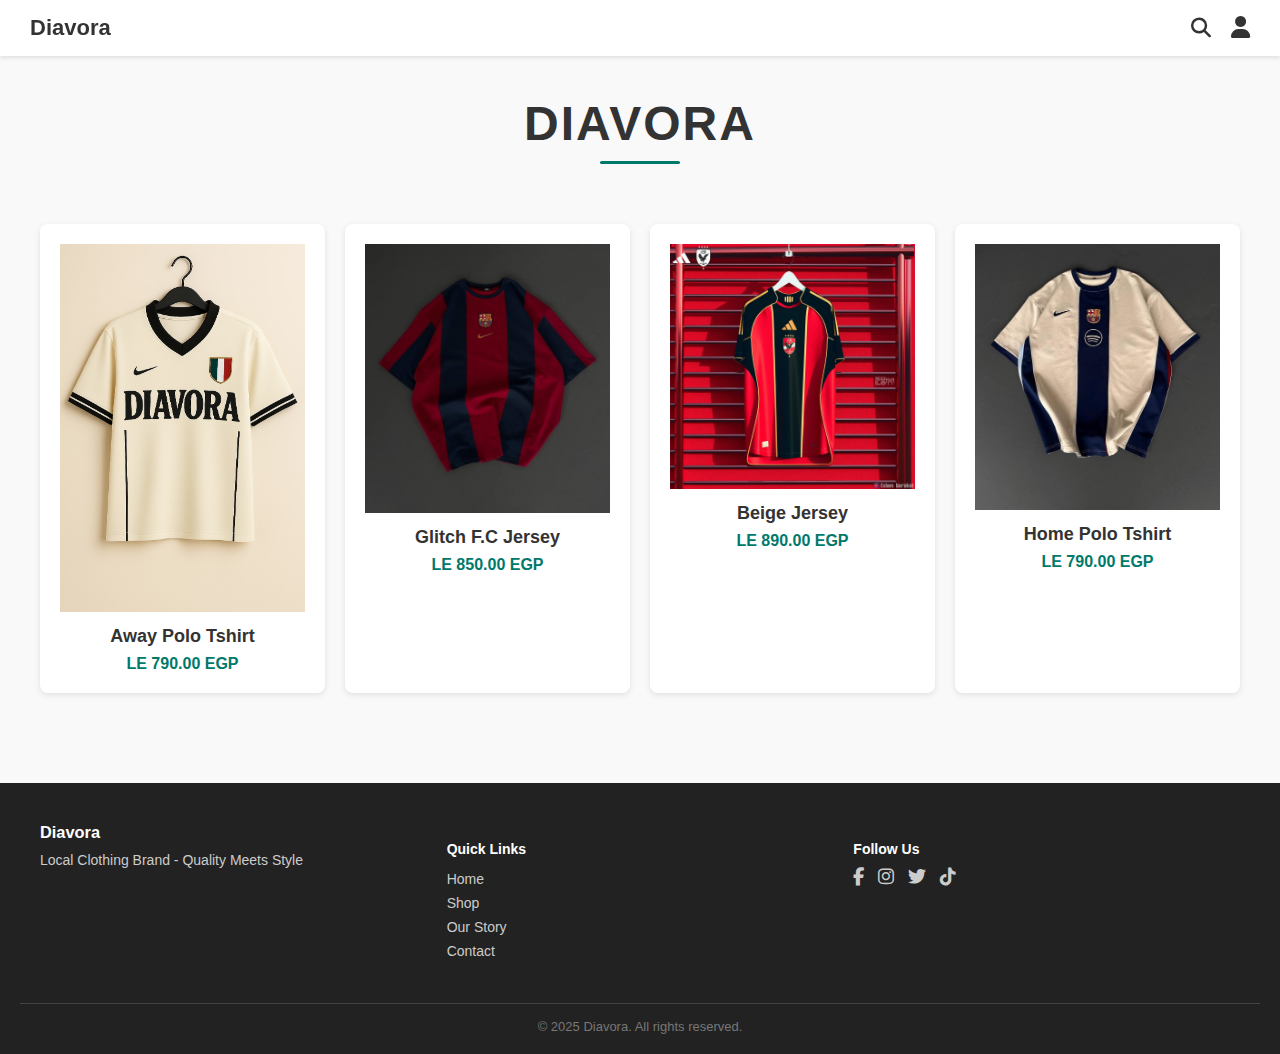
<file: index.html>
<!DOCTYPE html>
<html lang="en">
<head>
    <meta charset="UTF-8">
    <meta name="viewport" content="width=device-width, initial-scale=1.0">
    <title>Diavora - Local Clothing Brand</title>
    <link rel="stylesheet" href="https://cdnjs.cloudflare.com/ajax/libs/font-awesome/6.4.0/css/all.min.css">
    <link rel="stylesheet" href="style.css">
</head>
<body>

<header>
    <div class="logo">Diavora</div>

    <div class="header-right">
        <div class="search-container">
            <i class="fas fa-search" id="searchIcon" onclick="toggleSearch()"></i>
            <input type="text" id="searchBar" placeholder="Search products..." onkeyup="liveSearch()">
            <div id="searchResults" class="search-results"></div>
        </div>

        <a href="login.html" class="login-icon"><i class="fas fa-user"></i></a>
    </div>
</header>

<!-- Brand Title Section -->
<section class="brand-title">
    <h1>Diavora</h1>
</section>

<!-- Products Section -->
<section class="products">
    <div class="product-card">
        <img src="assets/products/Diavora1.jpeg" alt="Away Polo">
        <h3>Away Polo Tshirt</h3>
        <p>LE 790.00 EGP</p>
    </div>
    <div class="product-card">
        <img src="assets/products/Diavora.jpeg" alt="F.C Jersey">
        <h3>Glitch F.C Jersey</h3>
        <p>LE 850.00 EGP</p>
    </div>
    <div class="product-card">
        <img src="assets/products/Diavora2.jpeg" alt="Beige Jersey">
        <h3>Beige Jersey</h3>
        <p>LE 890.00 EGP</p>
    </div>
    <div class="product-card">
        <img src="assets/products/Diavora3.jpeg" alt="Home Polo">
        <h3>Home Polo Tshirt</h3>
        <p>LE 790.00 EGP</p>
    </div>
</section>

<!-- Footer -->
<footer>
    <div class="footer-content">
        <div class="footer-logo">
            <h3>Diavora</h3>
            <p>Local Clothing Brand - Quality Meets Style</p>
        </div>
        <div class="footer-links">
            <h4>Quick Links</h4>
            <ul>
                <li><a href="#">Home</a></li>
                <li><a href="#">Shop</a></li>
                <li><a href="#">Our Story</a></li>
                <li><a href="#">Contact</a></li>
            </ul>
        </div>
        <div class="footer-social">
            <h4>Follow Us</h4>
            <div class="social-icons">
                <a href="#" target="_blank"><i class="fab fa-facebook-f"></i></a>
                <a href="#" target="_blank"><i class="fab fa-instagram"></i></a>
                <a href="#" target="_blank"><i class="fab fa-twitter"></i></a>
                <a href="#" target="_blank"><i class="fab fa-tiktok"></i></a>
            </div>
        </div>
    </div>
    <div class="footer-bottom">
        <p>&copy; 2025 Diavora. All rights reserved.</p>
    </div>
</footer>

<script src="main.js"></script>
</body>
</html>
</file>
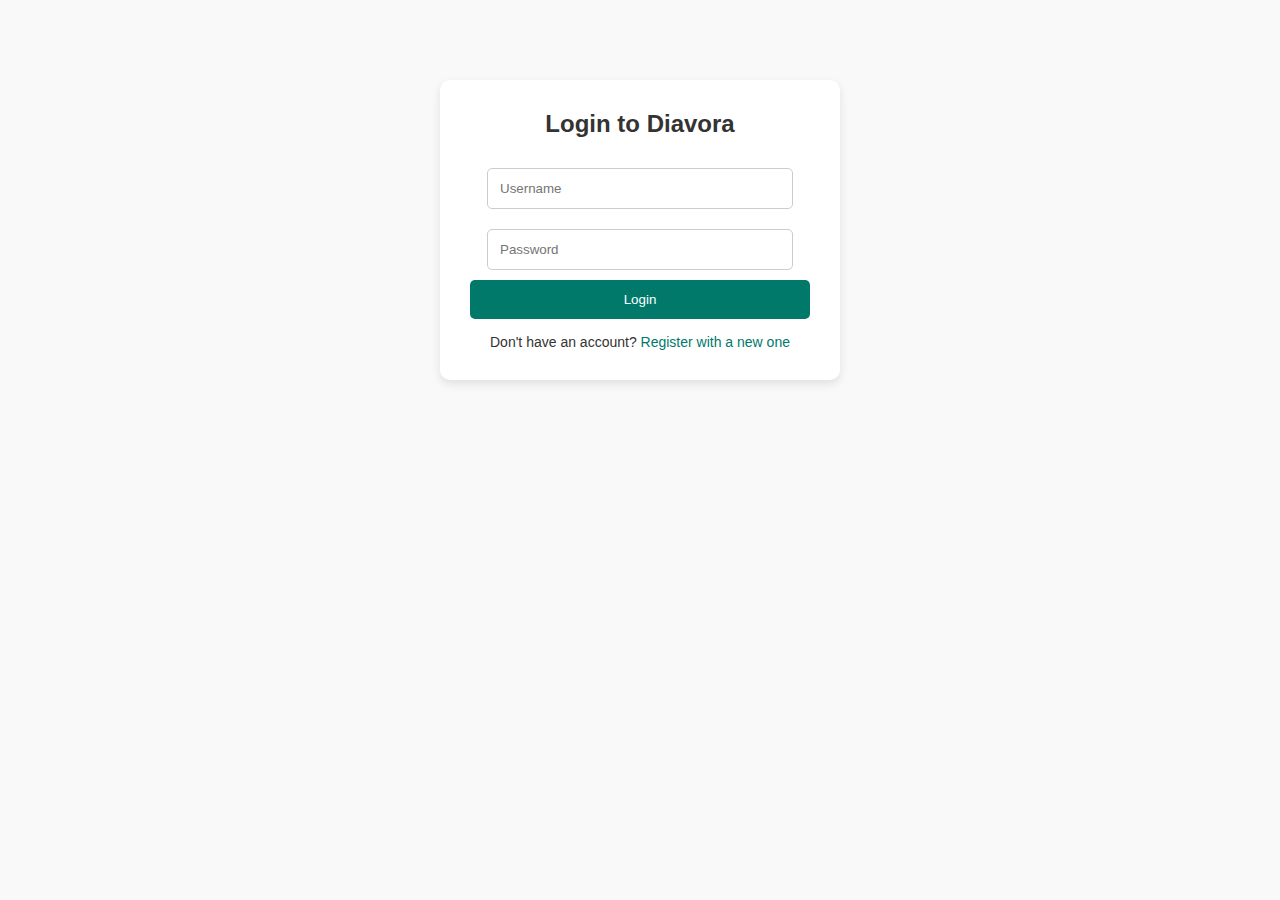
<file: login.html>
<!DOCTYPE html>
<html lang="en">
<head>
    <meta charset="UTF-8">
    <meta name="viewport" content="width=device-width, initial-scale=1.0">
    <title>Login - Diavora</title>
    <link rel="stylesheet" href="style.css">
    <link rel="stylesheet" href="https://cdnjs.cloudflare.com/ajax/libs/font-awesome/6.4.0/css/all.min.css">
</head>
<body>

    <div class="auth-container">
        <h2>Login to Diavora</h2>
        <form action="#" method="post">
            <input type="text" placeholder="Username" required>
            <input type="password" placeholder="Password" required>
            <button type="submit">Login</button>
        </form>
        <p>Don't have an account? <a href="signup.html">Register with a new one</a></p>
    </div>

</body>
</html>
</file>
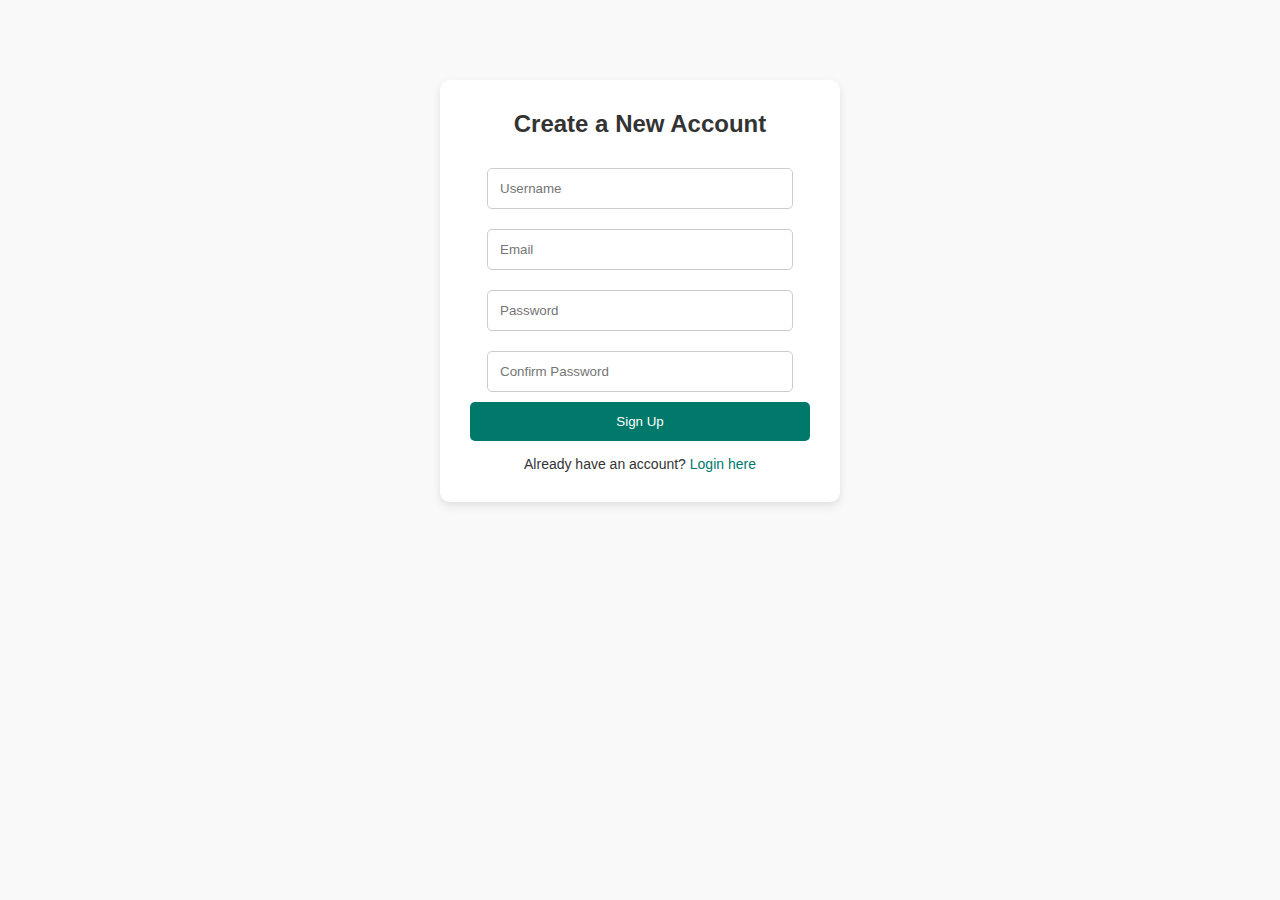
<file: signup.html>
<!DOCTYPE html>
<html lang="en">
<head>
    <meta charset="UTF-8">
    <meta name="viewport" content="width=device-width, initial-scale=1.0">
    <title>Sign Up - Diavora</title>
    <link rel="stylesheet" href="style.css">
    <link rel="stylesheet" href="https://cdnjs.cloudflare.com/ajax/libs/font-awesome/6.4.0/css/all.min.css">
</head>
<body>

    <div class="auth-container">
        <h2>Create a New Account</h2>
        <form action="#" method="post">
            <input type="text" placeholder="Username" required>
            <input type="email" placeholder="Email" required>
            <input type="password" placeholder="Password" required>
            <input type="password" placeholder="Confirm Password" required>
            <button type="submit">Sign Up</button>
        </form>
        <p>Already have an account? <a href="login.html">Login here</a></p>
    </div>

</body>
</html>
</file>
<file: style.css>
body, h1, h2, h3, p, div, header, section, form, input, button {
    margin: 0;
    padding: 0;
    box-sizing: border-box;
    font-family: Arial, sans-serif;
}

body {
    background: #f9f9f9;
    color: #333;
}

header {
    background: #ffffff;
    padding: 15px 30px;
    display: flex;
    align-items: center;
    justify-content: space-between;
    position: sticky;
    top: 0;
    box-shadow: 0 2px 4px rgba(0,0,0,0.1);
    z-index: 100;
}

header .logo {
    font-size: 22px;
    font-weight: bold;
}

.header-right {
    display: flex;
    align-items: center;
    gap: 20px;
}



#searchIcon {
    font-size: 20px;
    cursor: pointer;
    color: #333;
}

#searchBar {
    display: none;
    position: absolute;
    top: 30px;
    right: 0;
    padding: 8px;
    width: 220px;
    border: 1px solid #ccc;
    border-radius: 5px;
    z-index: 101;
}

/* --- Improved Search Dropdown Popup Styling --- */
/* --- Full-width Search Popup like Shopify --- */
.search-results {
    display: none;
    position: absolute;
    top: 40px;
    left: 0;
    right: 0;
    background-color: #fff;
    border: 1px solid #ddd;
    box-shadow: 0 8px 16px rgba(0, 0, 0, 0.1);
    max-height: 500px;
    overflow-y: auto;
    z-index: 102;
    padding: 20px 30px;
}


.search-results .columns {
    display: flex;
    gap: 40px;
}

.search-suggestions,
.search-products {
    flex: 1;
}

.search-suggestions h4,
.search-products h4 {
    text-transform: uppercase;
    font-size: 12px;
    color: #999;
    margin-bottom: 10px;
    font-weight: bold;
}

.search-suggestions div,
.search-result-item {
    padding: 8px 0;
    cursor: pointer;
    font-size: 14px;
}

.search-suggestions div:hover,
.search-result-item:hover {
    background-color: #f9f9f9;
}

.search-result-item {
    display: flex;
    align-items: center;
    gap: 10px;
    padding: 8px 0;
}

.search-result-item img {
    width: 40px;
    height: 40px;
    object-fit: cover;
    border-radius: 4px;
}

.search-result-item span {
    font-size: 14px;
    color: #333;
    font-weight: 500;
}

@media (max-width: 768px) {
    .search-results .columns {
        flex-direction: column;
    }
}


/* Login Icon */
.login-icon {
    font-size: 22px;
    cursor: pointer;
    color: #333;
    transition: color 0.3s;
}

.login-icon:hover {
    color: #00796b;
}

/* Products Grid */
.products {
    display: grid;
    grid-template-columns: repeat(auto-fit, minmax(220px, 1fr));
    gap: 20px;
    padding: 40px;
}

.product-card {
    background: #fff;
    padding: 20px;
    text-align: center;
    box-shadow: 0 2px 6px rgba(0,0,0,0.1);
    border-radius: 8px;
    transition: transform 0.2s;
}

.product-card:hover {
    transform: translateY(-5px);
}

.product-card img {
    max-width: 100%;
    height: auto;
    margin-bottom: 10px;
}

.product-card h3 {
    font-size: 18px;
    margin-bottom: 8px;
}

.product-card p {
    color: #00796b;
    font-weight: bold;
}

/* Modal Login */
.modal {
    display: none;
    position: fixed;
    z-index: 200;
    left: 0;
    top: 0;
    width: 100%;
    height: 100%;
    overflow: auto;
    background-color: rgba(0,0,0,0.5);
}

.modal-content {
    background-color: #fefefe;
    margin: 10% auto;
    padding: 20px;
    border-radius: 10px;
    width: 300px;
    text-align: center;
    box-shadow: 0 4px 8px rgba(0,0,0,0.2);
}

.modal-content input {
    width: 90%;
    padding: 10px;
    margin: 10px 0;
    border-radius: 5px;
    border: 1px solid #ccc;
}

.modal-content button {
    background-color: #00796b;
    color: white;
    padding: 10px 20px;
    border: none;
    cursor: pointer;
}

.modal-content button:hover {
    background-color: #004d40;
}

.close {
    color: #aaa;
    float: right;
    font-size: 28px;
    font-weight: bold;
    cursor: pointer;
}

.close:hover {
    color: black;
}

/* --- Footer --- */
footer {
    background-color: #222;
    color: #ccc;
    padding: 40px 20px 20px;
    margin-top: 50px;
    font-size: 14px;
}

.footer-content {
    display: flex;
    flex-wrap: wrap;
    justify-content: space-between;
    gap: 20px;
    max-width: 1200px;
    margin: auto;
}

.footer-content div {
    flex: 1;
    min-width: 220px;
}

.footer-logo h3 {
    color: #fff;
    margin-bottom: 10px;
}

.footer-links h4,
.footer-social h4 {
    color: #fff;
    margin-bottom: 10px;
}

.footer-links ul {
    list-style: none;
    padding: 0;
}

.footer-links ul li {
    margin-bottom: 8px;
}

.footer-links ul li a {
    color: #ccc;
    text-decoration: none;
    transition: color 0.3s;
}

.footer-links ul li a:hover {
    color: #fff;
}

.social-icons a {
    display: inline-block;
    margin-right: 10px;
    color: #ccc;
    font-size: 18px;
    transition: color 0.3s;
}

.social-icons a:hover {
    color: #fff;
}

.footer-bottom {
    text-align: center;
    margin-top: 30px;
    border-top: 1px solid #444;
    padding-top: 15px;
    color: #777;
    font-size: 13px;
}

/* --- Brand Title at Top Center --- */
.brand-title {
    text-align: center;
    margin-top: 40px;
    margin-bottom: 20px;
}

.brand-title h1 {
    font-size: 48px;
    color: #333;
    font-weight: bold;
    letter-spacing: 2px;
    text-transform: uppercase;
}

.brand-title h1::after {
    content: "";
    display: block;
    width: 80px;
    height: 3px;
    background-color: #00796b;
    margin: 10px auto 0;
    border-radius: 2px;
}

/* --- Auth Pages (Login & Signup) --- */
.auth-container {
    max-width: 400px;
    margin: 80px auto;
    padding: 30px;
    background-color: #fff;
    border-radius: 10px;
    box-shadow: 0 4px 10px rgba(0, 0, 0, 0.1);
    text-align: center;
}

.auth-container h2 {
    margin-bottom: 20px;
    color: #333;
}

.auth-container form input {
    width: 90%;
    padding: 12px;
    margin: 10px 0;
    border: 1px solid #ccc;
    border-radius: 5px;
}

.auth-container form button {
    width: 100%;
    padding: 12px;
    background-color: #00796b;
    color: white;
    border: none;
    border-radius: 5px;
    cursor: pointer;
}

.auth-container form button:hover {
    background-color: #004d40;
}

.auth-container p {
    margin-top: 15px;
    font-size: 14px;
}

.auth-container a {
    color: #00796b;
    text-decoration: none;
}

.auth-container a:hover {
    text-decoration: underline;
}
</file>
